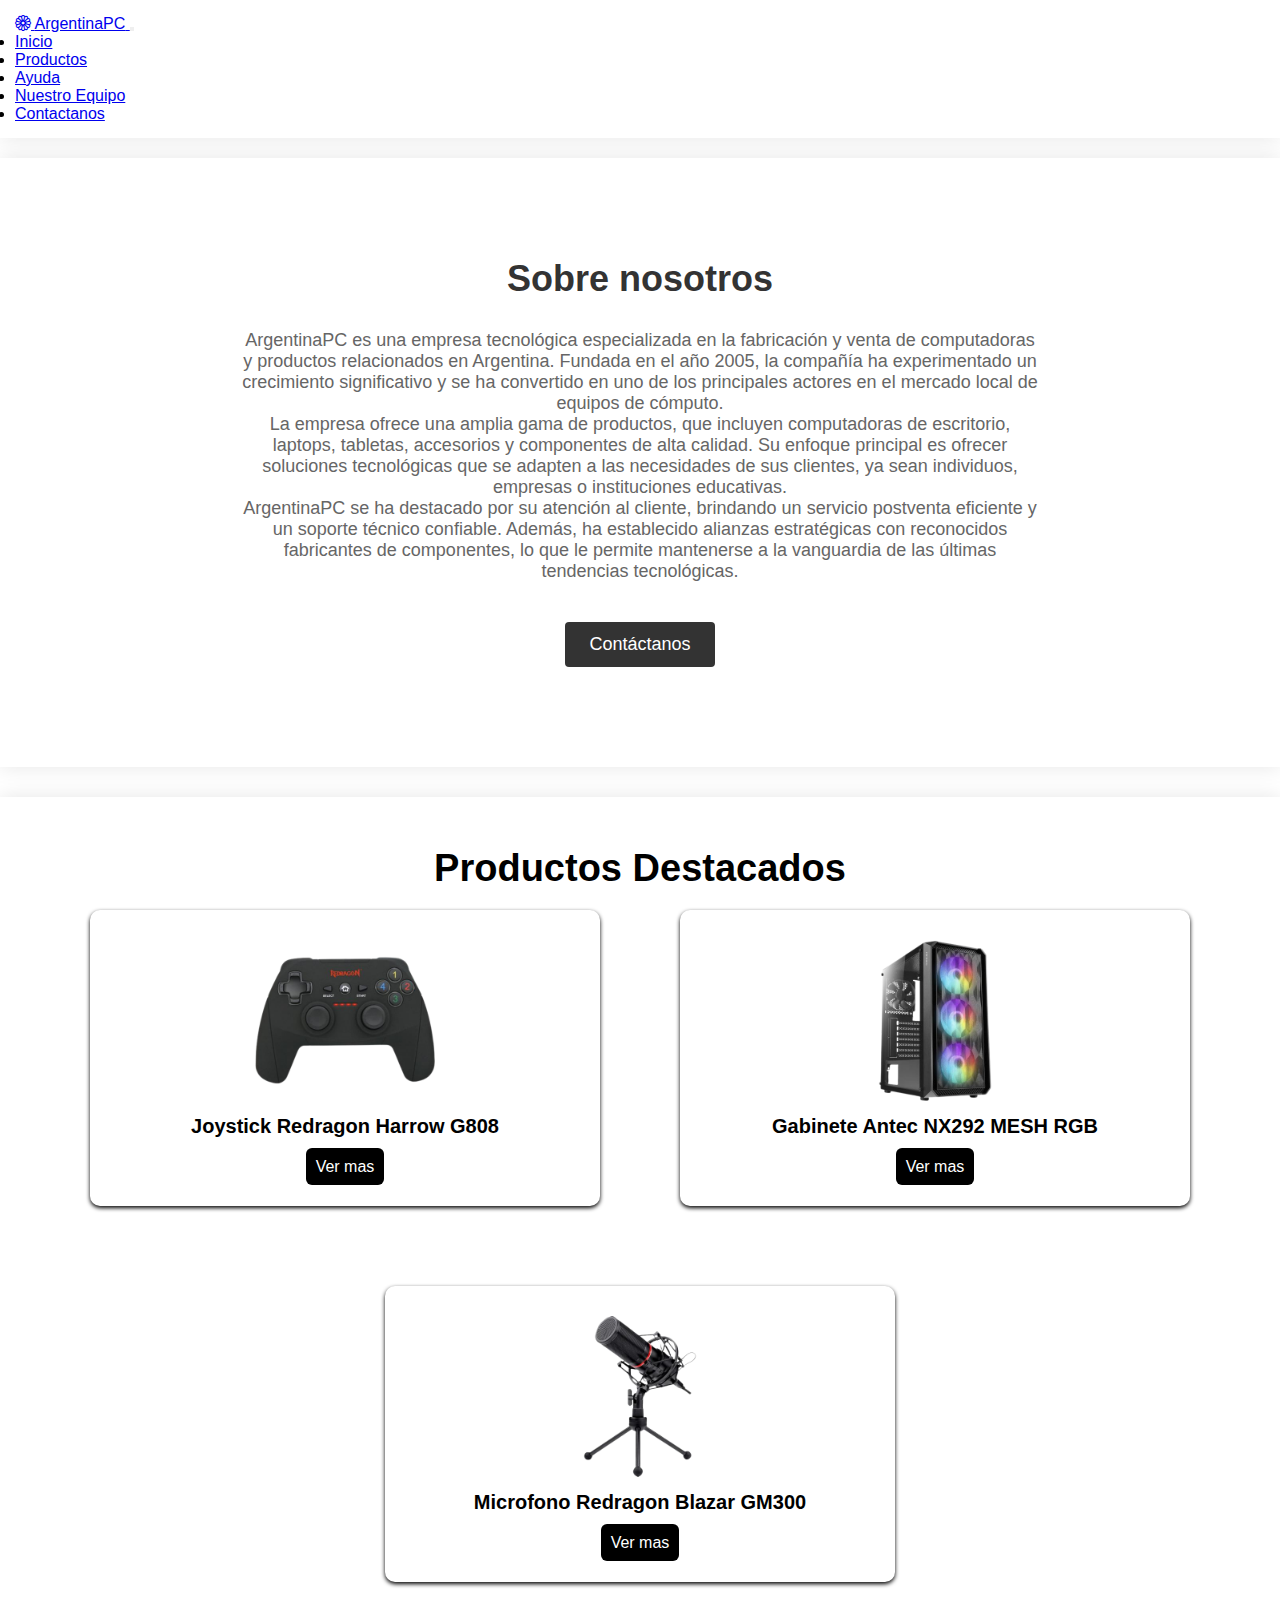
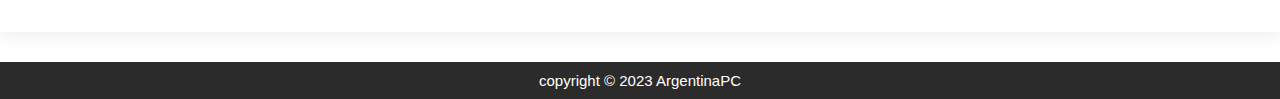
<file: index.html>
<!DOCTYPE html>
<html lang="es">
  <head>
    <meta charset="UTF-8" />
    <meta name="viewport" content="width=device-width, initial-scale=1.0" />
    <title>Inicio - ArgentinaPC</title>
    <link rel="shortcut icon" href="./img/logo.png" type="image/x-icon">
    <link rel="stylesheet" href="./style/main.css" />
    <link rel="stylesheet" href="https://cdn.jsdelivr.net/npm/bootstrap-icons@1.10.5/font/bootstrap-icons.css">
    <link href="https://cdn.jsdelivr.net/npm/bootstrap@5.3.0/dist/css/bootstrap.min.css" rel="stylesheet" integrity="sha384-9ndCyUaIbzAi2FUVXJi0CjmCapSmO7SnpJef0486qhLnuZ2cdeRhO02iuK6FUUVM" crossorigin="anonymous"/>
  </head>






  
  <body>
    <header>
    <nav class="navbar navbar-expand-md">
      <div class="container-fluid">

        <a class="navbar-brand" href="./index.html">
        <i class="bi bi-flower1"></i>
        <span class="text-warning"> ArgentinaPC</span>
        </a>

        <button class="navbar-toggler" type="button" data-bs-toggle="collapse" data-bs-target="#menu" aria-controls="navbarSupportedContent" aria-expanded="false" aria-label="Toggle navigation">
        <span class="navbar-toggler-icon"></span>
        </button>

        <div class="collapse navbar-collapse" id="menu" >
          <ul class="navbar-nav me-auto">
            <li class="nav-item"><a class="nav-link active" href="./index.html">Inicio</a></li>
            <li class="nav-item"><a class="nav-link" href="./pages/productos.html">Productos</a></li>
            <li class="nav-item"><a class="nav-link" href="./pages/ayuda.html">Ayuda</a></li>
            <li class="nav-item"><a class="nav-link" href="./pages/NuestroEquipo.html">Nuestro Equipo</a></li>
            <li class="nav-item"><a class="nav-link" href="./pages/contacto.html">Contactanos</a></li>
          </ul>
          
        </div>
      </div>
    </nav>
  </header>






    <main class="main">
   
     
      <div class="about">
        <div class="container">

          <div class="about-content">
            
            <h2>Sobre nosotros</h2>

            <div class="about-description">
              <p>ArgentinaPC es una empresa tecnológica especializada en la fabricación y venta de computadoras y productos relacionados en Argentina. Fundada en el año 2005, la compañía ha experimentado un crecimiento significativo y se ha convertido en uno de los principales actores en el mercado local de equipos de cómputo.</p>
              <p>La empresa ofrece una amplia gama de productos, que incluyen computadoras de escritorio, laptops, tabletas, accesorios y componentes de alta calidad. Su enfoque principal es ofrecer soluciones tecnológicas que se adapten a las necesidades de sus clientes, ya sean individuos, empresas o instituciones educativas.</p>
              <p>ArgentinaPC se ha destacado por su atención al cliente, brindando un servicio postventa eficiente y un soporte técnico confiable. Además, ha establecido alianzas estratégicas con reconocidos fabricantes de componentes, lo que le permite mantenerse a la vanguardia de las últimas tendencias tecnológicas.</p>
            </div>
             <a href="./pages/contacto.html" class="botonn">Contáctanos</a>
          
            </div>

        </div>
      </div>



      
      <div class="contenedor">
      <h2>Productos Destacados</h2>

      <div class="productos-destacados-padre">

        <div class="productos-destacados">
          <img src="./img/Joystick.png" alt="prod destacado 1">
          <div class="productos-destacados-details">
            <h3>Joystick Redragon Harrow G808</h3>
            <a href="./pages/productos.html" class="boton2">Ver mas</a>
          </div>
        </div>

        <div class="productos-destacados">
          <img src="./img/producto2.png" alt="prod destacado 2">
          <div class="productos-destacados-details">
            <h3>Gabinete Antec NX292 MESH RGB</h3>
            <a href="./pages/productos.html" class="boton2">Ver mas</a>
          </div>
        </div>

        <div class="productos-destacados">
          <img src="./img/microfono.png" alt="prod destacado 3">
          <div class="productos-destacados-details">
            <h3>Microfono Redragon Blazar GM300</h3>
            <a href="./pages/productos.html" class="boton2">Ver mas</a>
          </div>
        </div>

      </div>
    </div>
    </main>

    <footer class="footer">
      <div class="copyrigt">
        <p>copyright © 2023 ArgentinaPC</p>
      </div>
    </footer>


    <script src="https://cdn.jsdelivr.net/npm/bootstrap@5.3.0/dist/js/bootstrap.bundle.min.js" integrity="sha384-geWF76RCwLtnZ8qwWowPQNguL3RmwHVBC9FhGdlKrxdiJJigb/j/68SIy3Te4Bkz" crossorigin="anonymous"></script>
  </body>
</html>
</file>
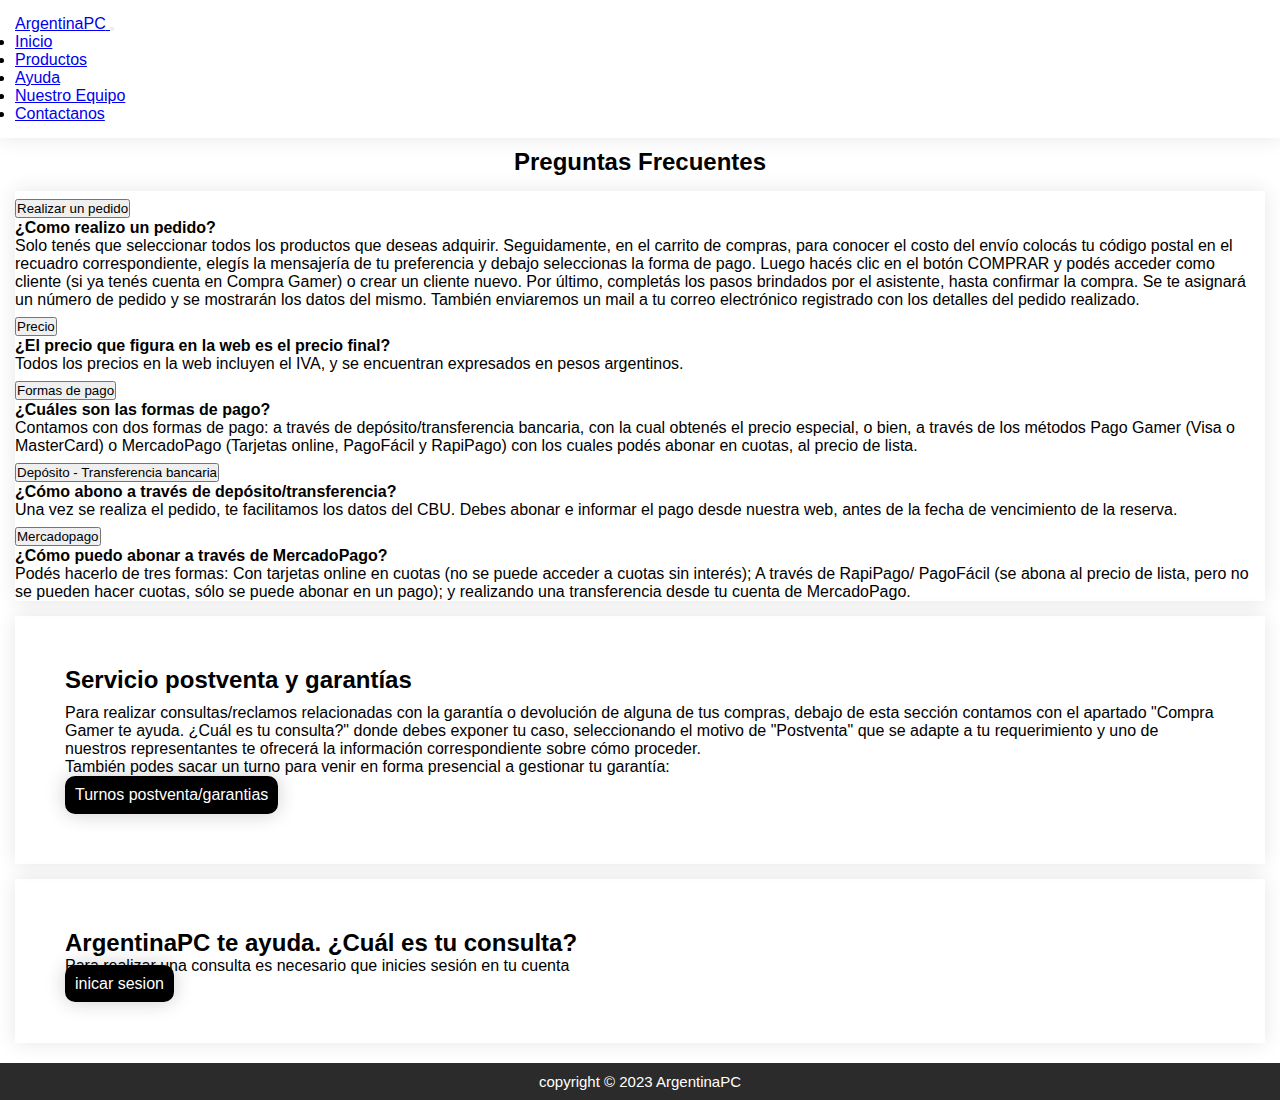
<file: pages/ayuda.html>
<!DOCTYPE html>
<html lang="es">
<head>
    <meta charset="UTF-8">
    <meta name="viewport" content="width=device-width, initial-scale=1.0">
    <title>Ofertas - ArgentinaPC</title>
    <link rel="shortcut icon" href="../img/logo.png" type="image/x-icon">
    <link rel="stylesheet" href="../style/main.css">
    <link href="https://cdn.jsdelivr.net/npm/bootstrap@5.3.0/dist/css/bootstrap.min.css"rel="stylesheet"integrity="sha384-9ndCyUaIbzAi2FUVXJi0CjmCapSmO7SnpJef0486qhLnuZ2cdeRhO02iuK6FUUVM"crossorigin="anonymous"/>

</head>
<body>
  <header>
    <nav class="navbar navbar-expand-md">
      <div class="container-fluid">

        <a class="navbar-brand" href="../index.html">
        <i class="bi bi-flower1"></i>
        <span class="text-warning"> ArgentinaPC</span>
        </a>

        <button class="navbar-toggler" type="button" data-bs-toggle="collapse" data-bs-target="#menu" aria-controls="navbarSupportedContent" aria-expanded="false" aria-label="Toggle navigation">
        <span class="navbar-toggler-icon"></span>
        </button>

        <div class="collapse navbar-collapse" id="menu" >
          <ul class="navbar-nav me-auto">
            <li class="nav-item"><a class="nav-link active" href="../index.html">Inicio</a></li>
            <li class="nav-item"><a class="nav-link" href="../pages/productos.html">Productos</a></li>
            <li class="nav-item"><a class="nav-link" href="../pages/ayuda.html">Ayuda</a></li>
            <li class="nav-item"><a class="nav-link" href="../pages/NuestroEquipo.html">Nuestro Equipo</a></li>
            <li class="nav-item"><a class="nav-link" href="../pages/contacto.html">Contactanos</a></li>
          </ul>
          
        </div>
      </div>
    </nav>
  </header>

      <main>
        <div class="padre">
        <div class="title-ayuda">
          <h2>Preguntas Frecuentes</h2>
        </div>
        <div class="ayuda-padre">
          <div class="accordion" id="accordionPanelsStayOpenExample">
            <div class="accordion-item">
              <h2 class="accordion-header">
                <button class="accordion-button collapsed" type="button" data-bs-toggle="collapse" data-bs-target="#panelsStayOpen-collapseOne" aria-expanded="true" aria-controls="panelsStayOpen-collapseOne">
                 Realizar un pedido
                </button>
              </h2>
              <div id="panelsStayOpen-collapseOne" class="accordion-collapse collapse show">
                <div class="accordion-body">
                  <strong> ¿Como realizo un pedido?</strong> <br> Solo tenés que seleccionar todos los productos que deseas adquirir. Seguidamente, en el carrito de compras, para conocer el costo del envío colocás tu código postal en el recuadro correspondiente, elegís la mensajería de tu preferencia y debajo seleccionas la forma de pago. Luego hacés clic en el botón COMPRAR y podés acceder como cliente (si ya tenés cuenta en Compra Gamer) o crear un cliente nuevo. Por último, completás los pasos brindados por el asistente, hasta confirmar la compra. Se te asignará un número de pedido y se mostrarán los datos del mismo. También enviaremos un mail a tu correo electrónico registrado con los detalles del pedido realizado.
                </div>
              </div>
            </div>
            <div class="accordion-item">
              <h2 class="accordion-header">
                <button class="accordion-button collapsed" type="button" data-bs-toggle="collapse" data-bs-target="#panelsStayOpen-collapseTwo" aria-expanded="false" aria-controls="panelsStayOpen-collapseTwo">
                  Precio
                </button>
              </h2>
              <div id="panelsStayOpen-collapseTwo" class="accordion-collapse collapse">
                <div class="accordion-body">
                  <strong>¿El precio que figura en la web es el precio final?</strong> <br> Todos los precios en la web incluyen el IVA, y se encuentran expresados en pesos argentinos.
                </div>
              </div>
            </div>
            <div class="accordion-item">
              <h2 class="accordion-header">
                <button class="accordion-button collapsed" type="button" data-bs-toggle="collapse" data-bs-target="#panelsStayOpen-collapseThree" aria-expanded="false" aria-controls="panelsStayOpen-collapseThree">
                  Formas de pago
                </button>
              </h2>
              <div id="panelsStayOpen-collapseThree" class="accordion-collapse collapse">
                <div class="accordion-body">
                  <strong>¿Cuáles son las formas de pago?</strong> <br> Contamos con dos formas de pago: a través de depósito/transferencia bancaria, con la cual obtenés el precio especial, o bien, a través de los métodos Pago Gamer (Visa o MasterCard) o MercadoPago (Tarjetas online, PagoFácil y RapiPago) con los cuales podés abonar en cuotas, al precio de lista.
                </div>
              </div>
            </div>
            <div class="accordion-item">
              <h2 class="accordion-header">
                <button class="accordion-button collapsed" type="button" data-bs-toggle="collapse" data-bs-target="#panelsStayOpen-collapseFour" aria-expanded="false" aria-controls="panelsStayOpen-collapseFour">
                  Depósito - Transferencia bancaria
                </button>
              </h2>
              <div id="panelsStayOpen-collapseFour" class="accordion-collapse collapse">
                <div class="accordion-body">
                  <strong>¿Cómo abono a través de depósito/transferencia?</strong> <br> Una vez se realiza el pedido, te facilitamos los datos del CBU. Debes abonar e informar el pago desde nuestra web, antes de la fecha de vencimiento de la reserva.
                </div>
              </div>
            </div>
            <div class="accordion-item">
              <h2 class="accordion-header">
                <button class="accordion-button collapsed" type="button" data-bs-toggle="collapse" data-bs-target="#panelsStayOpen-collapseFive" aria-expanded="false" aria-controls="panelsStayOpen-collapseFive">
                  Mercadopago
                </button>
              </h2>
              <div id="panelsStayOpen-collapseFive" class="accordion-collapse collapse">
                <div class="accordion-body">
                  <strong>¿Cómo puedo abonar a través de MercadoPago?</strong> <br> Podés hacerlo de tres formas: Con tarjetas online en cuotas (no se puede acceder a cuotas sin interés); A través de RapiPago/ PagoFácil (se abona al precio de lista, pero no se pueden hacer cuotas, sólo se puede abonar en un pago); y realizando una transferencia desde tu cuenta de MercadoPago.
                </div>
              </div>
            </div>
          </div>
        </div>
        
        <div class="servicio-padre">
          <div class="contenedor-ayuda">
          <div class="title-servicio">
            <h2>Servicio postventa y garantías</h2>
          </div>
          <div class="servicio-detalles">
          <p>Para realizar consultas/reclamos relacionadas con la garantía o devolución de alguna de tus compras, debajo de esta sección contamos con el apartado "Compra Gamer te ayuda. ¿Cuál es tu consulta?" donde debes exponer tu caso, seleccionando el motivo de "Postventa" que se adapte a tu requerimiento y uno de nuestros representantes te ofrecerá la información correspondiente sobre cómo proceder.</p>
          <p>También podes sacar un turno para venir en forma presencial a gestionar tu garantía:</p>
          <a class="boton-servicio" href="#">Turnos postventa/garantias</a>
        </div>
        </div>
      </div>

      <div class="consulta-padre">
        <div class="contenedor-consulta">
        <div class="title-consulta">
          <h2>ArgentinaPC te ayuda. ¿Cuál es tu consulta?</h2>
        </div>
        <div class="consulta-detalles">
        <p>Para realizar una consulta es necesario que inicies sesión en tu cuenta</p>
        <a class="boton-servicio" href="#">inicar sesion</a>
      </div>
      </div>
    </div>
  </div>
    </main>

      <footer class="footer">
        <div class="copyrigt">
          <p>copyright © 2023 ArgentinaPC</p>
        </div>
      </footer>
      <script src="https://cdn.jsdelivr.net/npm/bootstrap@5.3.0/dist/js/bootstrap.bundle.min.js"integrity="sha384-geWF76RCwLtnZ8qwWowPQNguL3RmwHVBC9FhGdlKrxdiJJigb/j/68SIy3Te4Bkz"crossorigin="anonymous"></script>
</body>
</html>
</file>
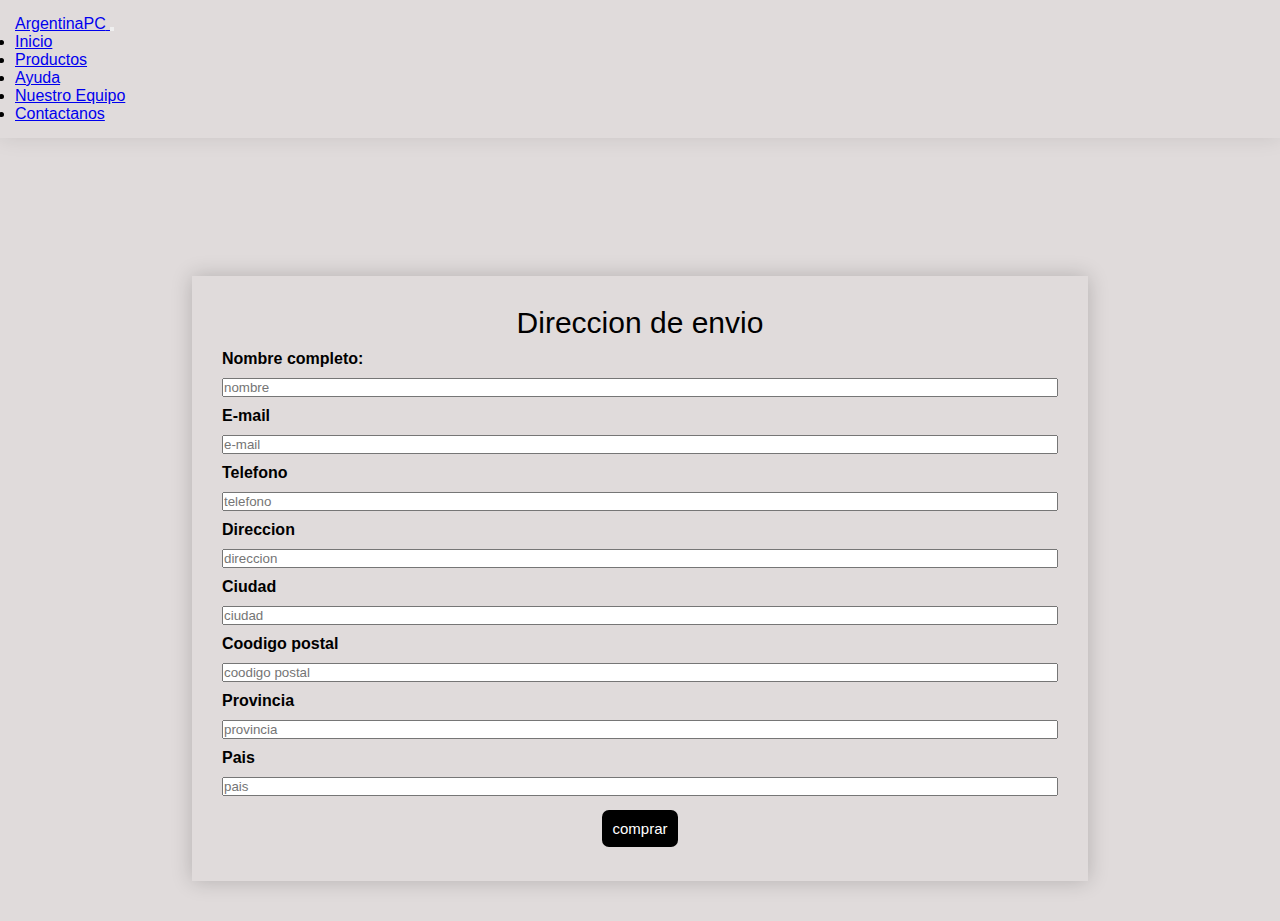
<file: pages/comprar.html>
<!DOCTYPE html>
<html lang="en">
  <head>
    <meta charset="UTF-8" />
    <meta name="viewport" content="width=device-width, initial-scale=1.0" />
    <title>Document</title>
    <link rel="shortcut icon" href="../img/logo.png" type="image/x-icon">
    <link rel="stylesheet" href="../style/main.css">
    <link href="https://cdn.jsdelivr.net/npm/bootstrap@5.3.0/dist/css/bootstrap.min.css"rel="stylesheet"integrity="sha384-9ndCyUaIbzAi2FUVXJi0CjmCapSmO7SnpJef0486qhLnuZ2cdeRhO02iuK6FUUVM"crossorigin="anonymous"/>
  </head>
  <body class="body-compra">
    <header>
      <nav class="navbar navbar-expand-md">
        <div class="container-fluid">
          <a class="navbar-brand" href="../index.html">
            <i class="bi bi-flower1"></i>
            <span class="text-warning"> ArgentinaPC</span>
          </a>

          <button
            class="navbar-toggler"
            type="button"
            data-bs-toggle="collapse"
            data-bs-target="#menu"
            aria-controls="navbarSupportedContent"
            aria-expanded="false"
            aria-label="Toggle navigation"
          >
            <span class="navbar-toggler-icon"></span>
          </button>

          <div class="collapse navbar-collapse" id="menu">
            <ul class="navbar-nav me-auto">
              <li class="nav-item">
                <a class="nav-link active" href="../index.html">Inicio</a>
              </li>
              <li class="nav-item">
                <a class="nav-link" href="../pages/productos.html">Productos</a>
              </li>
              <li class="nav-item">
                <a class="nav-link" href="../pages/ayuda.html">Ayuda</a>
              </li>
              <li class="nav-item">
                <a class="nav-link" href="../pages/NuestroEquipo.html"
                  >Nuestro Equipo</a
                >
              </li>
              <li class="nav-item">
                <a class="nav-link" href="../pages/contacto.html"
                  >Contactanos</a
                >
              </li>
            </ul>
          </div>
        </div>
      </nav>
    </header>
    <main>
      <section>
        <div class="container-compra">
          <form class="formulario-compra" action="">
            <div class="title-compra">
              <p>Direccion de envio</p>
            </div>

            <label for="name">Nombre completo:</label>
            <input type="text" name="name" placeholder="nombre" />

            <label for="text">E-mail</label>
            <input type="email" name="E-mail" placeholder="e-mail" />

            <label for="Telefono">Telefono</label>
            <input type="tel" name="Telefono" placeholder="telefono" />

            <label for="text">Direccion</label>
            <input type="text" name="Direccion" placeholder="direccion" />

            <label for="text">Ciudad</label>
            <input type="text" name="Ciudad" placeholder="ciudad" />

            <label for="text">Coodigo postal</label>
            <input
              type="text"
              name="Coodigo postal"
              placeholder="coodigo postal"
            />

            <label for="text">Provincia</label>
            <input type="text" name="Provincia" placeholder="provincia" />

            <label for="text">Pais</label>
            <input type="text" name="Pais" placeholder="pais" />

            <div class="submit-enviar">
              <a href="../pages/productos.html"> <button class="butonn">comprar</button></a>
            </div>


          </form>
        </div>
      </section>
    </main>
    <script src="https://cdn.jsdelivr.net/npm/bootstrap@5.3.0/dist/js/bootstrap.bundle.min.js"integrity="sha384-geWF76RCwLtnZ8qwWowPQNguL3RmwHVBC9FhGdlKrxdiJJigb/j/68SIy3Te4Bkz"crossorigin="anonymous"></script>
  </body>
</html>
</file>
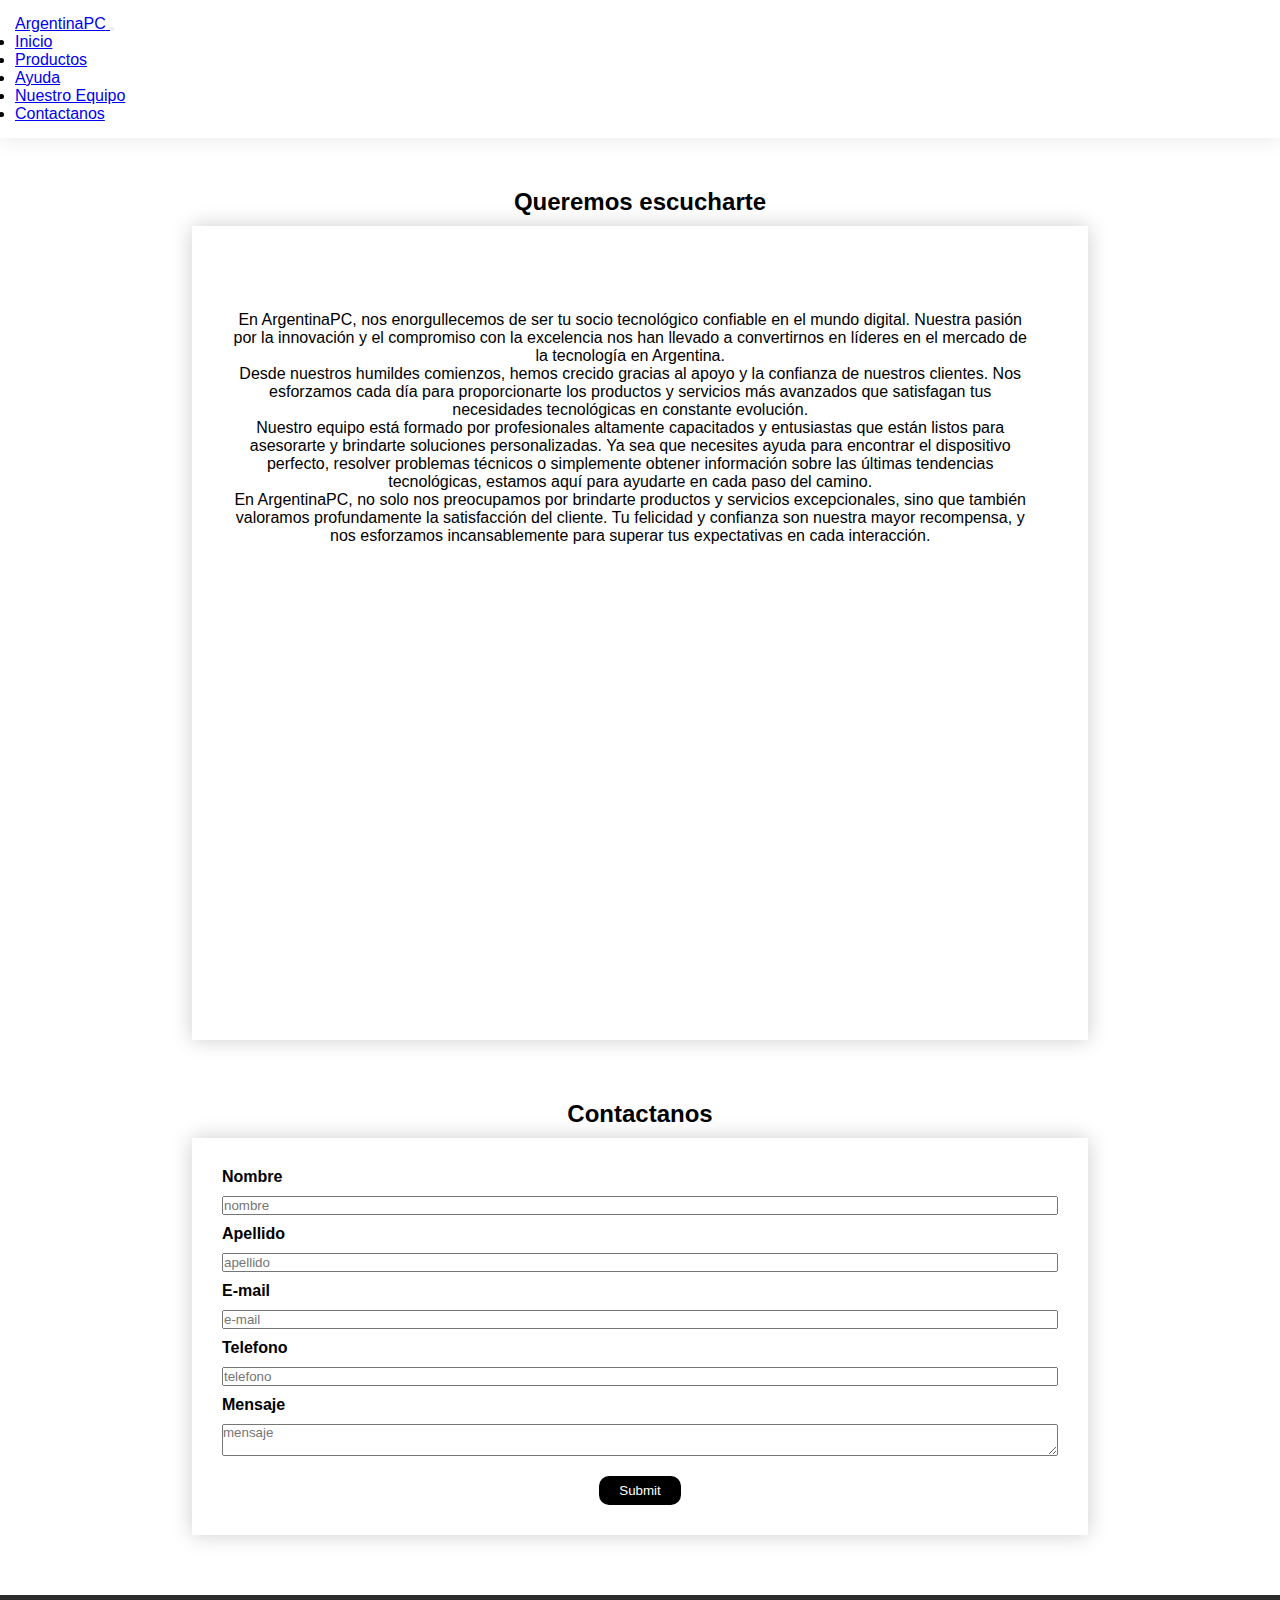
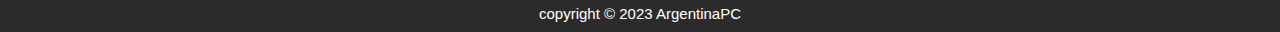
<file: pages/contacto.html>
<!DOCTYPE html>
<html lang="es">
<head>
    <meta charset="UTF-8">
    <meta name="viewport" content="width=device-width, initial-scale=1.0">
    <title>Contacto - ArgentinaPC</title>
    <link rel="shortcut icon" href="../img/logo.png" type="image/x-icon">
    <link rel="stylesheet" href="../style/main.css">
    <link href="https://cdn.jsdelivr.net/npm/bootstrap@5.3.0/dist/css/bootstrap.min.css"rel="stylesheet"integrity="sha384-9ndCyUaIbzAi2FUVXJi0CjmCapSmO7SnpJef0486qhLnuZ2cdeRhO02iuK6FUUVM"crossorigin="anonymous"/>

</head>
<body>
  <header>
    <nav class="navbar navbar-expand-md">
      <div class="container-fluid">

        <a class="navbar-brand" href="../index.html">
        <i class="bi bi-flower1"></i>
        <span class="text-warning"> ArgentinaPC</span>
        </a>

        <button class="navbar-toggler" type="button" data-bs-toggle="collapse" data-bs-target="#menu" aria-controls="navbarSupportedContent" aria-expanded="false" aria-label="Toggle navigation">
        <span class="navbar-toggler-icon"></span>
        </button>

        <div class="collapse navbar-collapse" id="menu" >
          <ul class="navbar-nav me-auto">
            <li class="nav-item"><a class="nav-link active" href="../index.html">Inicio</a></li>
            <li class="nav-item"><a class="nav-link" href="../pages/productos.html">Productos</a></li>
            <li class="nav-item"><a class="nav-link" href="../pages/ayuda.html">Ayuda</a></li>
            <li class="nav-item"><a class="nav-link" href="../pages/NuestroEquipo.html">Nuestro Equipo</a></li>
            <li class="nav-item"><a class="nav-link" href="../pages/contacto.html">Contactanos</a></li>
          </ul>
          
        </div>
      </div>
    </nav>
  </header>


      <div class="contacto-padre">
        <div class="title-contacto">
          <h2>Queremos escucharte</h2>
        </div>
      <div class="mapa-contacto">
      
      <div class="contenedor-contacto">
        <div class="parrafo-contacto">
          <p>En ArgentinaPC, nos enorgullecemos de ser tu socio tecnológico confiable en el mundo digital. Nuestra pasión por la innovación y el compromiso con la excelencia nos han llevado a convertirnos en líderes en el mercado de la tecnología en Argentina.</p>
          <p>Desde nuestros humildes comienzos, hemos crecido gracias al apoyo y la confianza de nuestros clientes. Nos esforzamos cada día para proporcionarte los productos y servicios más avanzados que satisfagan tus necesidades tecnológicas en constante evolución.</p>
          <p>Nuestro equipo está formado por profesionales altamente capacitados y entusiastas que están listos para asesorarte y brindarte soluciones personalizadas. Ya sea que necesites ayuda para encontrar el dispositivo perfecto, resolver problemas técnicos o simplemente obtener información sobre las últimas tendencias tecnológicas, estamos aquí para ayudarte en cada paso del camino.</p>
          <p>En ArgentinaPC, no solo nos preocupamos por brindarte productos y servicios excepcionales, sino que también valoramos profundamente la satisfacción del cliente. Tu felicidad y confianza son nuestra mayor recompensa, y nos esforzamos incansablemente para superar tus expectativas en cada interacción.</p>
        </div>
       
        <div class="div-mapa">
          <iframe class="mapa" src="https://www.google.com/maps/embed?pb=!1m18!1m12!1m3!1d105073.331247592!2d-58.5157056645257!3d-34.615751270302205!2m3!1f0!2f0!3f0!3m2!1i1024!2i768!4f13.1!3m3!1m2!1s0x95bcca3d05457fbb%3A0xe160f4fce7f7c017!2sBuenos%20Aires!5e0!3m2!1ses!2sar!4v1689554722315!5m2!1ses!2sar" width="100%" height="350" style="border:0;" allowfullscreen="" loading="lazy" referrerpolicy="no-referrer-when-downgrade"></iframe>
        </div>
    </div>
    
    </div>
    <div class="Contactanoss">
      <h2>Contactanos</h2>
    </div>
    <div class="formulario-contacto">
   
    <form class="formulario" action="">
      
      <label for="name">Nombre</label>
      <input type="text" required name="name" placeholder="nombre" >


      <label for="text">Apellido</label>
      <input type="text"required name="Apellido" placeholder="apellido" >

      <label for="text">E-mail</label>
      <input type="email" required name="E-mail" placeholder="e-mail" >

      <label for="Telefono">Telefono</label>
      <input type="tel" required name="Telefono" placeholder="telefono" >
      
      <label for="message">Mensaje</label>
      <textarea id="message" name="Mensaje" placeholder="mensaje" ></textarea>

      <div class="submit-enviar">
      <input class="enviar" type="submit">
      
      </div>

    </form>
  </div>
</div>
<footer class="footer">
  <div class="copyrigt">
    <p>copyright © 2023 ArgentinaPC</p>
  </div>
</footer>
<script src="https://cdn.jsdelivr.net/npm/bootstrap@5.3.0/dist/js/bootstrap.bundle.min.js"integrity="sha384-geWF76RCwLtnZ8qwWowPQNguL3RmwHVBC9FhGdlKrxdiJJigb/j/68SIy3Te4Bkz"crossorigin="anonymous"></script>
</body>
</html>
</file>
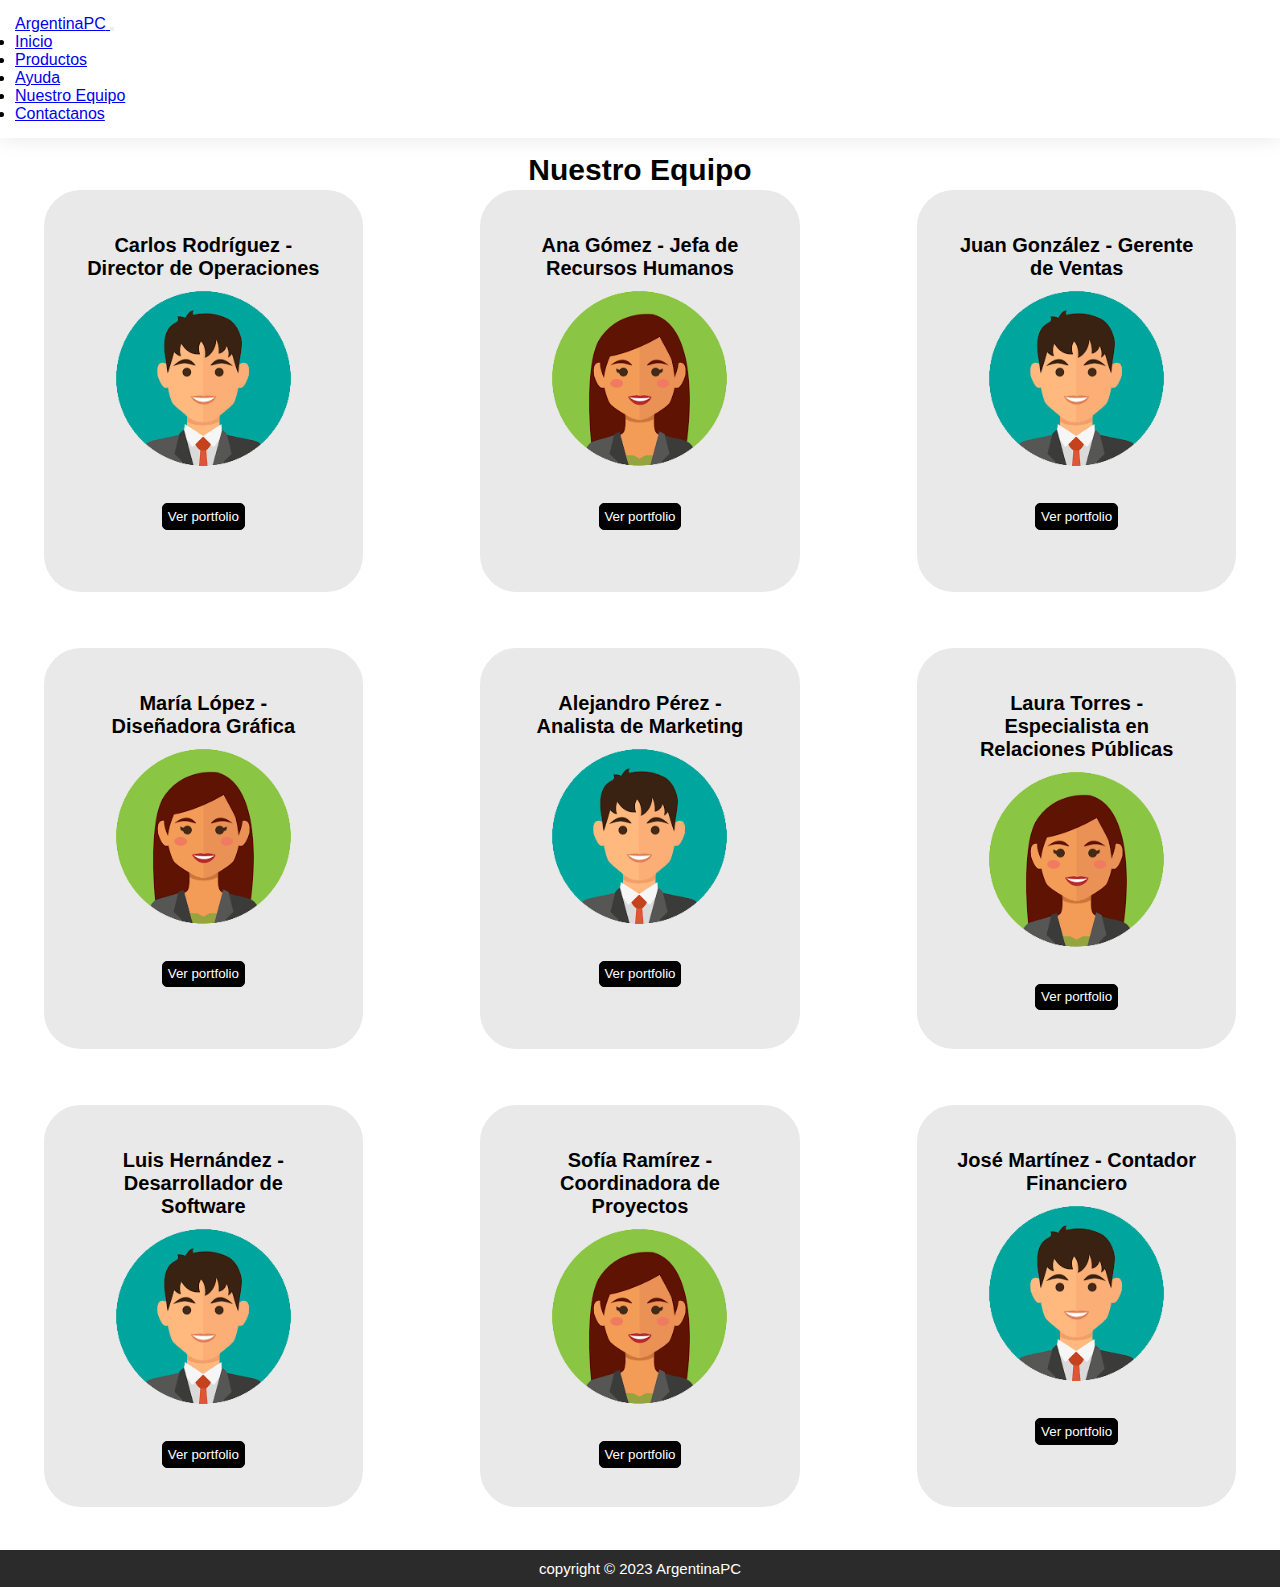
<file: pages/NuestroEquipo.html>
<!DOCTYPE html>
<html lang="es">
  <head>
    <meta charset="UTF-8" />
    <meta name="viewport" content="width=device-width, initial-scale=1.0" />
    <title>Nuestro Equipo - ArgentinaPC</title>
    <link rel="shortcut icon" href="../img/logo.png" type="image/x-icon">
    <link rel="stylesheet" href="../style/main.css" />
    <link href="https://cdn.jsdelivr.net/npm/bootstrap@5.3.0/dist/css/bootstrap.min.css" rel="stylesheet" integrity="sha384-9ndCyUaIbzAi2FUVXJi0CjmCapSmO7SnpJef0486qhLnuZ2cdeRhO02iuK6FUUVM" crossorigin="anonymous" />
  </head>
  <body>


    <header>
      <nav class="navbar navbar-expand-md">
        <div class="container-fluid">
  
          <a class="navbar-brand" href="../index.html">
          <i class="bi bi-flower1"></i>
          <span class="text-warning"> ArgentinaPC</span>
          </a>
  
          <button class="navbar-toggler" type="button" data-bs-toggle="collapse" data-bs-target="#menu" aria-controls="navbarSupportedContent" aria-expanded="false" aria-label="Toggle navigation">
          <span class="navbar-toggler-icon"></span>
          </button>
  
          <div class="collapse navbar-collapse" id="menu" >
            <ul class="navbar-nav me-auto">
              <li class="nav-item"><a class="nav-link active" href="../index.html">Inicio</a></li>
              <li class="nav-item"><a class="nav-link" href="../pages/productos.html">Productos</a></li>
              <li class="nav-item"><a class="nav-link" href="../pages/ayuda.html">Ayuda</a></li>
              <li class="nav-item"><a class="nav-link" href="../pages/NuestroEquipo.html">Nuestro Equipo</a></li>
              <li class="nav-item"><a class="nav-link" href="../pages/contacto.html">Contactanos</a></li>
            </ul>
            
          </div>
        </div>
      </nav>
    </header>


    <div class="nuestroEquipo-Padre">
      
      <p class="title-nuestroEquipo">Nuestro Equipo</p>
      <div class="nuestroEquipo">

        <div class="nuestroEquipo-integrantes">
          <h4>Carlos Rodríguez - Director de Operaciones</h4>
          <img src="../img/persona.png"/>
          <button class="button-equipo">Ver portfolio</button>
        </div>

        <div class="nuestroEquipo-integrantes">
          <h4>Ana Gómez - Jefa de Recursos Humanos</h4>
          <img src="../img/persona2.png"/>
          <button class="button-equipo">Ver portfolio</button>
        </div>

        <div class="nuestroEquipo-integrantes"> 
          <h4>Juan González - Gerente de Ventas</h4>
          <img src="../img/persona.png"/>
          <button class="button-equipo">Ver portfolio</button>
        </div>

        <div class="nuestroEquipo-integrantes">
          <h4>María López - Diseñadora Gráfica</h4>
          <img src="../img/persona2.png"/>
          <button class="button-equipo">Ver portfolio</button>
        </div>

        <div class="nuestroEquipo-integrantes">
          <h4>Alejandro Pérez - Analista de Marketing</h4>
          <img src="../img/persona.png"/>
          <button class="button-equipo">Ver portfolio</button>
        </div>

        <div class="nuestroEquipo-integrantes">
          <h4>Laura Torres - Especialista en Relaciones Públicas</h4>
          <img src="../img/persona2.png"/>
          <button class="button-equipo">Ver portfolio</button>
        </div>

        <div class="nuestroEquipo-integrantes">
          <h4>Luis Hernández - Desarrollador de Software</h4>
          <img src="../img/persona.png"/>
          <button class="button-equipo">Ver portfolio</button>
        </div>

        <div class="nuestroEquipo-integrantes">
          <h4>Sofía Ramírez - Coordinadora de Proyectos</h4>
          <img src="../img/persona2.png"/>
          <button class="button-equipo">Ver portfolio</button>
        </div>

        <div class="nuestroEquipo-integrantes">
          <h4>José Martínez - Contador Financiero</h4>
          <img src="../img/persona.png" alt="Juan Dominguez" />
          <button class="button-equipo">Ver portfolio</button>
        </div>

      </div>

    </div>

    <footer class="footer">
      <div class="copyrigt">
        <p> copyright © 2023 ArgentinaPC</p>
      </div>
    </footer>

    <script src="https://cdn.jsdelivr.net/npm/bootstrap@5.3.0/dist/js/bootstrap.bundle.min.js" integrity="sha384-geWF76RCwLtnZ8qwWowPQNguL3RmwHVBC9FhGdlKrxdiJJigb/j/68SIy3Te4Bkz" crossorigin="anonymous" ></script>
  </body>
</html>
</file>
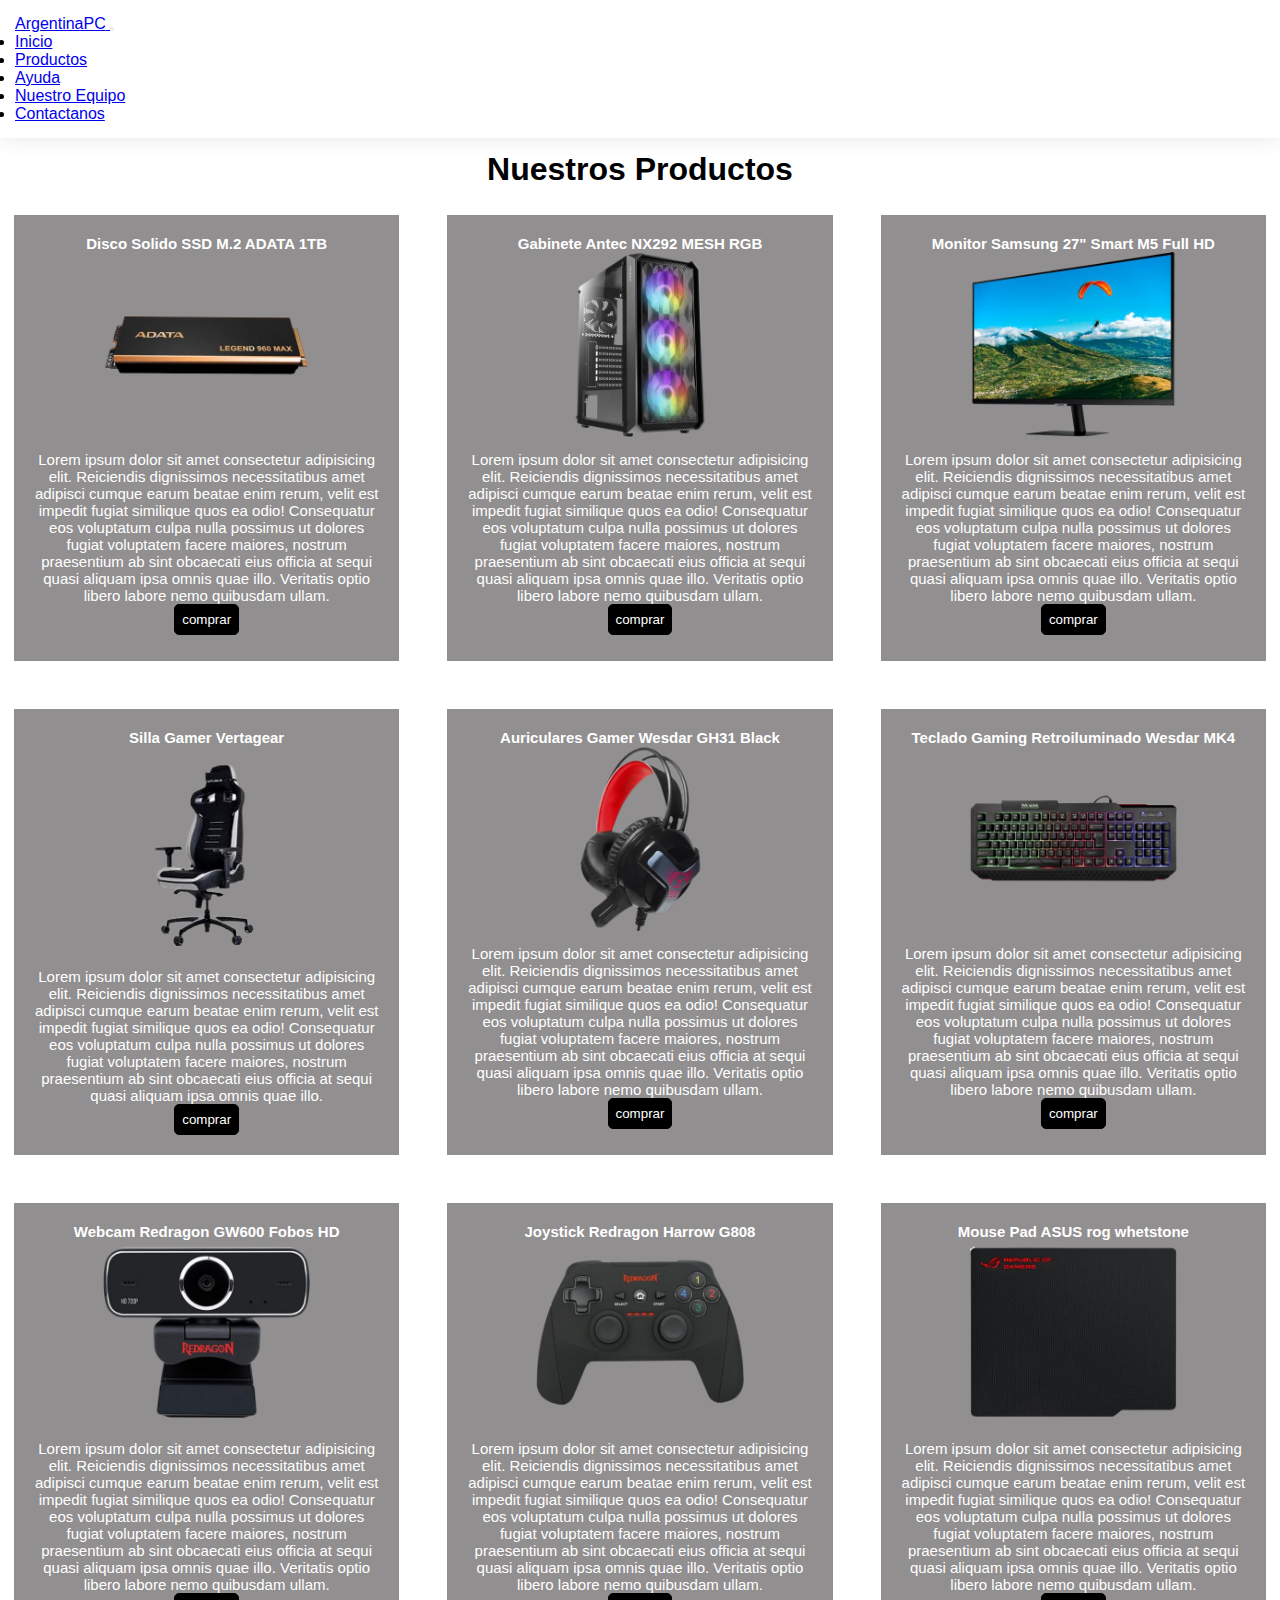
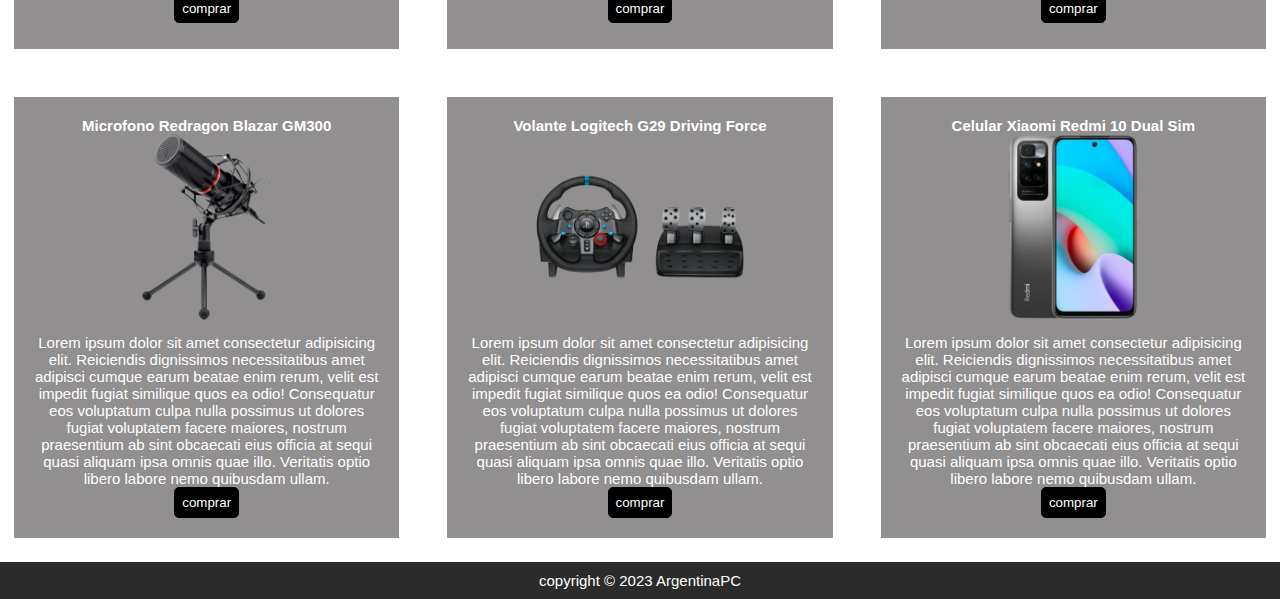
<file: pages/productos.html>
<!DOCTYPE html>
<html lang="es">
  <head>
    <meta charset="UTF-8" />
    <meta name="viewport" content="width=device-width, initial-scale=1.0" />
    <link rel="shortcut icon" href="../img/logo.png" type="image/x-icon" />
    <title>Productos - ArgentinaPC</title>
    <link rel="stylesheet" href="../style/main.css" />
    <link
      href="https://cdn.jsdelivr.net/npm/bootstrap@5.3.0/dist/css/bootstrap.min.css"
      rel="stylesheet"
      integrity="sha384-9ndCyUaIbzAi2FUVXJi0CjmCapSmO7SnpJef0486qhLnuZ2cdeRhO02iuK6FUUVM"
      crossorigin="anonymous"
    />
  </head>

  <body>
    <header>
      <nav class="navbar navbar-expand-md">
        <div class="container-fluid">
          <a class="navbar-brand" href="../index.html">
            <i class="bi bi-flower1"></i>
            <span class="text-warning"> ArgentinaPC</span>
          </a>

          <button
            class="navbar-toggler"
            type="button"
            data-bs-toggle="collapse"
            data-bs-target="#menu"
            aria-controls="navbarSupportedContent"
            aria-expanded="false"
            aria-label="Toggle navigation"
          >
            <span class="navbar-toggler-icon"></span>
          </button>

          <div class="collapse navbar-collapse" id="menu">
            <ul class="navbar-nav me-auto centrar">
              <li class="nav-item">
                <a class="nav-link active" href="../index.html">Inicio</a>
              </li>
              <li class="nav-item">
                <a class="nav-link" href="../pages/productos.html">Productos</a>
              </li>
              <li class="nav-item">
                <a class="nav-link" href="../pages/ayuda.html">Ayuda</a>
              </li>
              <li class="nav-item">
                <a class="nav-link" href="../pages/NuestroEquipo.html"
                  >Nuestro Equipo</a
                >
              </li>
              <li class="nav-item">
                <a class="nav-link" href="../pages/contacto.html"
                  >Contactanos</a
                >
              </li>
            </ul>
          </div>
        </div>
      </nav>
    </header>

    <main>
      <div class="title-productos">
        <h1>Nuestros Productos</h1>
      </div>
      <div class="productos">
        <div class="producto">
          <h3>Disco Solido SSD M.2 ADATA 1TB</h3>
          <img src="../img/producto1.png" alt="producto 1" />
          <p>
            Lorem ipsum dolor sit amet consectetur adipisicing elit. Reiciendis dignissimos necessitatibus amet adipisci cumque earum beatae enim rerum, velit est impedit fugiat similique quos ea odio! Consequatur eos voluptatum culpa nulla possimus ut dolores fugiat voluptatem facere maiores, nostrum praesentium ab sint obcaecati eius officia at sequi quasi aliquam ipsa omnis quae illo. Veritatis optio libero labore nemo quibusdam ullam.
          </p>
         <a href="./comprar.html"><button class="boton">comprar</button></a>
        </div>
        <div class="producto">
          <h3>Gabinete Antec NX292 MESH RGB</h3>
          <img src="../img/producto2.png" alt="producto 2" />
          <p>
            Lorem ipsum dolor sit amet consectetur adipisicing elit. Reiciendis dignissimos necessitatibus amet adipisci cumque earum beatae enim rerum, velit est impedit fugiat similique quos ea odio! Consequatur eos voluptatum culpa nulla possimus ut dolores fugiat voluptatem facere maiores, nostrum praesentium ab sint obcaecati eius officia at sequi quasi aliquam ipsa omnis quae illo. Veritatis optio libero labore nemo quibusdam ullam.
          </p>
          <a href="./comprar.html"><button class="boton">comprar</button></a>
        </div>
        <div class="producto">
          <h3>Monitor Samsung 27" Smart M5 Full HD</h3>
          <img src="../img/producto3.png" alt="producto 3" />
          <p>
            Lorem ipsum dolor sit amet consectetur adipisicing elit. Reiciendis dignissimos necessitatibus amet adipisci cumque earum beatae enim rerum, velit est impedit fugiat similique quos ea odio! Consequatur eos voluptatum culpa nulla possimus ut dolores fugiat voluptatem facere maiores, nostrum praesentium ab sint obcaecati eius officia at sequi quasi aliquam ipsa omnis quae illo. Veritatis optio libero labore nemo quibusdam ullam.
          </p>
          <a href="./comprar.html"><button class="boton">comprar</button></a>
        </div>
        <div class="producto">
          <h3>Silla Gamer Vertagear</h3>
          <img src="../img/producto4.png" alt="producto 4" />
          <p>
            Lorem ipsum dolor sit amet consectetur adipisicing elit. Reiciendis dignissimos necessitatibus amet adipisci cumque earum beatae enim rerum, velit est impedit fugiat similique quos ea odio! Consequatur eos voluptatum culpa nulla possimus ut dolores fugiat voluptatem facere maiores, nostrum praesentium ab sint obcaecati eius officia at sequi quasi aliquam ipsa omnis quae illo.
          </p>
          <a href="./comprar.html"><button class="boton">comprar</button></a>
        </div>
        <div class="producto">
          <h3>Auriculares Gamer Wesdar GH31 Black</h3>
          <img src="../img/auriculares.png" alt="producto 5" />
          <p>
            Lorem ipsum dolor sit amet consectetur adipisicing elit. Reiciendis dignissimos necessitatibus amet adipisci cumque earum beatae enim rerum, velit est impedit fugiat similique quos ea odio! Consequatur eos voluptatum culpa nulla possimus ut dolores fugiat voluptatem facere maiores, nostrum praesentium ab sint obcaecati eius officia at sequi quasi aliquam ipsa omnis quae illo. Veritatis optio libero labore nemo quibusdam ullam.
          </p>
          <a href="./comprar.html"><button class="boton">comprar</button></a>
        </div>
        <div class="producto">
          <h3>Teclado Gaming Retroiluminado Wesdar MK4</h3>
          <img  src="../img/teclado.png" alt="producto 6" />
          <p>
            Lorem ipsum dolor sit amet consectetur adipisicing elit. Reiciendis dignissimos necessitatibus amet adipisci cumque earum beatae enim rerum, velit est impedit fugiat similique quos ea odio! Consequatur eos voluptatum culpa nulla possimus ut dolores fugiat voluptatem facere maiores, nostrum praesentium ab sint obcaecati eius officia at sequi quasi aliquam ipsa omnis quae illo. Veritatis optio libero labore nemo quibusdam ullam.
          </p>
          <a href="./comprar.html"><button class="boton">comprar</button></a>
        </div>
        <div class="producto">
          <h3>Webcam Redragon GW600 Fobos HD</h3>
          <img src="../img/camara.png" alt="producto 7" />
          <p>
            Lorem ipsum dolor sit amet consectetur adipisicing elit. Reiciendis dignissimos necessitatibus amet adipisci cumque earum beatae enim rerum, velit est impedit fugiat similique quos ea odio! Consequatur eos voluptatum culpa nulla possimus ut dolores fugiat voluptatem facere maiores, nostrum praesentium ab sint obcaecati eius officia at sequi quasi aliquam ipsa omnis quae illo. Veritatis optio libero labore nemo quibusdam ullam.
          </p>
          <a href="./comprar.html"><button class="boton">comprar</button></a>
        </div>
        <div class="producto">
          <h3>Joystick Redragon Harrow G808</h3>
          <img src="../img/Joystick.png" alt="producto 8" />
          <p>
            Lorem ipsum dolor sit amet consectetur adipisicing elit. Reiciendis dignissimos necessitatibus amet adipisci cumque earum beatae enim rerum, velit est impedit fugiat similique quos ea odio! Consequatur eos voluptatum culpa nulla possimus ut dolores fugiat voluptatem facere maiores, nostrum praesentium ab sint obcaecati eius officia at sequi quasi aliquam ipsa omnis quae illo. Veritatis optio libero labore nemo quibusdam ullam.
          </p>
          <a href="./comprar.html"><button class="boton">comprar</button></a>
        </div>
        <div class="producto">
          <h3>Mouse Pad ASUS rog whetstone</h3>
          <img src="../img/mousePad.png" alt="producto 9" />
          <p>
            Lorem ipsum dolor sit amet consectetur adipisicing elit. Reiciendis dignissimos necessitatibus amet adipisci cumque earum beatae enim rerum, velit est impedit fugiat similique quos ea odio! Consequatur eos voluptatum culpa nulla possimus ut dolores fugiat voluptatem facere maiores, nostrum praesentium ab sint obcaecati eius officia at sequi quasi aliquam ipsa omnis quae illo. Veritatis optio libero labore nemo quibusdam ullam.
          </p>
          <a href="./comprar.html"><button class="boton">comprar</button></a>
        </div>
        <div class="producto">
          <h3>Microfono Redragon Blazar GM300</h3>
          <img src="../img/microfono.png" alt="producto 10" />
          <p>
            Lorem ipsum dolor sit amet consectetur adipisicing elit. Reiciendis dignissimos necessitatibus amet adipisci cumque earum beatae enim rerum, velit est impedit fugiat similique quos ea odio! Consequatur eos voluptatum culpa nulla possimus ut dolores fugiat voluptatem facere maiores, nostrum praesentium ab sint obcaecati eius officia at sequi quasi aliquam ipsa omnis quae illo. Veritatis optio libero labore nemo quibusdam ullam.
          </p>
          <a href="./comprar.html"><button class="boton">comprar</button></a>
        </div>
        <div class="producto">
          <h3>Volante Logitech G29 Driving Force</h3>
          <img src="../img/volante.png" alt="producto 11" />
          <p>
           Lorem ipsum dolor sit amet consectetur adipisicing elit. Reiciendis dignissimos necessitatibus amet adipisci cumque earum beatae enim rerum, velit est impedit fugiat similique quos ea odio! Consequatur eos voluptatum culpa nulla possimus ut dolores fugiat voluptatem facere maiores, nostrum praesentium ab sint obcaecati eius officia at sequi quasi aliquam ipsa omnis quae illo. Veritatis optio libero labore nemo quibusdam ullam.
          </p>
          <a href="./comprar.html"><button class="boton">comprar</button></a>
        </div>
        <div class="producto">
          <h3>Celular Xiaomi Redmi 10 Dual Sim </h3>
          <img src="../img/celular.png" alt="producto 12" />
          <p>
            Lorem ipsum dolor sit amet consectetur adipisicing elit. Reiciendis dignissimos necessitatibus amet adipisci cumque earum beatae enim rerum, velit est impedit fugiat similique quos ea odio! Consequatur eos voluptatum culpa nulla possimus ut dolores fugiat voluptatem facere maiores, nostrum praesentium ab sint obcaecati eius officia at sequi quasi aliquam ipsa omnis quae illo. Veritatis optio libero labore nemo quibusdam ullam.</p>
            <a href="./comprar.html"><button class="boton">comprar</button></a>
          </div>
      </div>
    </main>
    <footer class="footer">
      <div class="copyrigt">
        <p>copyright © 2023 ArgentinaPC</p>
      </div>
    </footer>
    <script
      src="https://cdn.jsdelivr.net/npm/bootstrap@5.3.0/dist/js/bootstrap.bundle.min.js"
      integrity="sha384-geWF76RCwLtnZ8qwWowPQNguL3RmwHVBC9FhGdlKrxdiJJigb/j/68SIy3Te4Bkz"
      crossorigin="anonymous"
    ></script>
  </body>
</html>
</file>
<file: style/main.css>
@import url('https://fonts.googleapis.com/css2?family=Sen:wght@800&display=swap');
*{
    font-family: Verdana, Geneva, Tahoma, sans-serif;
    margin: 0;
    padding: 0;
    box-sizing: border-box;
}
/*navegador*/
header{
    box-shadow: 0 0 20px rgba(0, 0, 0,0.1);
    padding: 15px;
}

  
/*index*/


.about{
    margin-top: 20px;
    box-shadow: 0 0 20px rgba(0, 0, 0,0.1);   
    padding: 100px;
    text-align: center;
}
  
.about-content {
    max-width: 800px;
    margin: 0 auto;
}
  
.about h2 {
    font-size: 36px;
    margin-bottom: 30px;
    color: #333;
}
  
.about-description {
    margin-bottom: 40px;
}
  
.about p {
    font-size: 18px;
    color: #666;
}
.botonn {
    display: inline-block;
    padding: 12px 24px;
    font-size: 18px;
    text-decoration: none;
    color: white;
    background-color: #333;
    border-radius: 4px;
}
  
.botonn:hover {
    background-color: #555;  
}
.contenedor{
    padding: 50px ;
    text-align: center;
    box-shadow: 0 0 20px rgba(0, 0, 0,0.1);
    margin-bottom: 30px;
    margin-top: 30px;
}
.contenedor h2 {
    font-size: 38px;
    margin-bottom: 20px;
}
.productos-destacados-padre {
  display: flex;
  justify-content: center;
  align-items: center;
  flex-wrap: wrap;
  gap: 80px;
}
.productos-destacados {
    padding: 30px;
    transition: transform 0.3s ease;
    box-shadow: 0 2px 4px rgba(0, 0, 0, 1);
    border-radius: 10px;
}
.productos-destacados:hover {
    transform: translateY(-10px);
}
.productos-destacados img{
    width: 40%;  
}
.productos-destacados-details h3 {
    font-size: 20px;
    margin-bottom: 20px;
    margin-top: 10px;
}

.boton2{
    background-color: black ;
    text-decoration: none;
    color: white;
    padding: 5px;
    border-radius: 6px;
    padding: 10px;
}
.boton2:hover{
    background-color: rgb(60, 59, 59);
}
 
@media (max-width: 1076px){
    .contenedor h2{
        font-size: 28px;
    }
    .productos-destacados:hover{
        transform: none;
    }
    .about-description {
        width: 100%;
    }
    .about-content h2{
        width: 100%;
        font-size: 18px;
    }
    .about-description p{
        width: 100%;
        font-size: 12px;
    }
    .botonn {
        display: inline-block;
        padding: 5px 5px;
        font-size: 14px;
        text-decoration: none;
        color: white;
        background-color: #333;
        border-radius: 4px;
    }
   
}
@media screen and (max-width:410px) {
    .contenedor h2{
        font-size: 22px;
    }    
}
@media screen and (max-width:343px) {
    .contenedor h2{
        font-size: 15px;
        font-weight: bold;
    }    
}





/*productos*/
.title-productos{
    color: black;
    display: flex;
    justify-content: center;
    margin-top: 1%;
    padding-bottom: 1%;
    font-family: 'Sen', sans-serif;
    font-weight: bold;
}
.productos{
    display: grid;
    grid-template-columns: 1fr 1fr 1fr 1fr;
    grid-template-rows: 1fr 1fr 1fr;
    grid-gap: 40px;
    margin: 10px;
    
}
.producto{
    margin-top: 3%;
    margin-bottom: 8%;
    background-color: rgba(98, 95, 95, 0.701);
    text-align: center;
    margin: 1px;
    padding: 20px;
    border: 3px solid white;
    transition: 1s;
}
.producto img{
   width: 60%;
}
.producto h3{
   
    font-size: 15px;
    text-align: center;
    color: white;
}
.producto p{
    color: white;
    padding-top: 3%;
    font-size: 15px;
    text-align: center;
   
}
.boton{
   
    background-color: black;
    border: 1px solid black; ;
    color: white;
    padding:2%;
    border-radius: 5px;
}
.producto:hover {
    transform: translateX(-5px);
}
.boton:hover{
    background-color: rgb(198, 193, 193);
    color: black;
    border:  rgb(198, 193, 193);
}

@media screen and (max-width:1629px) {
    .productos{
        grid-template-columns: 1fr 1fr 1fr;    
    } 
}

@media screen and (max-width: 1180px) {
    .productos{
        grid-template-columns: 1fr 1fr;    
    }
        
}
@media screen and (max-width: 842px) {
    .productos{
        grid-template-columns: 1fr;
    }
    .productos{
        grid-gap: 10px;
    }
    .producto img{
        width: 40%;
    }
    .producto p{
        font-size: 12px;
    }
    .boton{
        background-color: black;
        border: 1px solid black; ;
        color: white;
        padding:1%;
        transition: 1s;
        border-radius: 3px;
    }
    .producto:hover {
        transform:none;
    }

}


/*Ayuda*/
.title-ayuda{
    display: flex;
    justify-content: center;
    margin-top: 10px;
    margin-bottom: 10px;
    
}
.title-servicio{
    margin-bottom: 10px;
}
.ayuda-padre{
    display: flex;
    justify-content: center;
    margin-bottom: 30px;
    box-shadow: 0 0 20px rgba(0, 0, 0,0.1);
    margin: 15px;
}
.accordion{
    width: 100%;
}
.contenedor-ayuda{
    padding: 50px;  
    
}
.servicio-padre{
    margin-top: 20px;
    margin-bottom: 10px;
    box-shadow: 0 0 20px rgba(0, 0, 0,0.1);
    display: flex;
    justify-content: center;
    margin: 15px;
}
.servicio-detalles{
    display: flex;
    flex-direction: column;
    align-items: start;
}
.boton-servicio{
    
    text-decoration: none;
    color: white;
    box-shadow: 0 0 20px rgba(0, 0, 0,0.2);
    background-color: black;
    padding: 10px;
    border-radius: 10px;
    transition: 1s;
}
.boton-servicio:hover{
    background-color: rgb(168, 164, 164);
    color: rgb(34, 34, 34);
}
.consulta-padre{
    margin-top: 20px;
    margin-bottom: 10px;
    box-shadow: 0 0 20px rgba(0, 0, 0,0.1);
    display: flex;
    margin: 15px;
}
.contenedor-consulta{
    padding: 50px;   
}




/*Nuestro equipo*/

.title-nuestroEquipo{
    font-size: 30px;
    text-align: center;
    margin-top: 15px;
    font-weight: bold;
}
.nuestroEquipo{
    display: grid;
    grid-template-columns: 1fr 1fr 1fr ;
    grid-template-rows: 1fr 1fr ;
    grid-gap: 30px;
}
.nuestroEquipo-integrantes{
    width: 80%;
    background-color: rgb(234, 233, 233);
    margin-left: 10%;
    text-align: center;
    padding: 39px;
    border: 3px solid white;
    margin-bottom: 20px;
    border-radius: 40px;
    transition: 1S;
}
.nuestroEquipo-integrantes img{
    width: 75%;
    
}
.nuestroEquipo-integrantes h4{
    font-size: 20px;
    text-align: center;
    color: black;
    margin-top:5px ;
    margin-bottom: 8px;
}
.button-equipo{
    margin-top: 30px;
    background-color: black;
    border: 1px solid black; 
    color: white;
    padding:2%;
    transition: 0.5s;
    border-radius: 5px;
}
.button-equipo:hover{
    background-color: rgb(64, 65, 65);
    border: rgb(64, 65, 65);
    border-radius: 5px;
    color: rgb(212, 207, 207);

}
.nuestroEquipo-integrantes:hover {
    transform: translatey(-20px);
}



@media screen and (max-width: 1180px) {
    .nuestroEquipo{
        grid-template-columns: 1fr 1fr;
    }
    
}
@media screen and (max-width: 838px) {
    .title-nuestroEquipo{
        font-size: 20px;
    }
    .nuestroEquipo{
        grid-template-columns: 1fr;
    }
    .nuestroEquipo-integrantes img{
        width: 90%; 
    }
    .nuestroEquipo-integrantes:hover {
        transform: none;
    }
    .nuestroEquipo-integrantes{
        width: 50%;
        margin-left: 25%;
    }
    .nuestroEquipo-integrantes img{
        width: 50%;
    }
    .nuestroEquipo-integrantes h4{
        font-size: 14px;
    }
    .button-equipo{
        width: 50%;
    }
}
@media screen and (max-width: 607px){
    .button-equipo{
        width: 50%;
        padding: 0;
    }
    .nuestroEquipo-integrantes h4{
        font-size: 10px;
    }
    .title-nuestroEquipo{
        font-size: 18px;
    }
}
@media screen and (max-width: 573px){
    
    .button-equipo{
        font-size: 10px;
    }
    .nuestroEquipo-integrantes h4{
        font-size: 8px;
    }
    .title-nuestroEquipo{
        font-size: 16px;
    }
}
@media screen and (max-width:424px){
    .button-equipo{
        font-size: 5px;
    }
}



/*contacto*/
.contacto-padre{
    display: flex;
    flex-direction: column;
}
.title-contacto{
    display: flex;
    justify-content: center;  
    margin-top: 50px;  
}
.mapa-contacto{
    display: flex;
    justify-content: center;
}
.contenedor-contacto{
    display: flex;
    gap: 50px;
    box-shadow: 0 0 20px rgba(0, 0, 0,0.2);
    margin: 10px;
    width: 70%;
}
.parrafo-contacto{
    margin: 35px;
    width: 50%;
    
}
.parrafo-contacto p{
    text-align: start;
}
.div-mapa{
    display: flex;
    align-items: center;
    justify-content: center;
    gap: 50px;
    margin: 30px;
    width: 50%;
}

.Contactanoss{
    display: flex;
    justify-content: center;  
    margin-top: 50px;  
}
.formulario-contacto{
    display: flex;
    justify-content: center;
}
.formulario h2{
    text-align: center;
    margin-top: 30px;
    margin-bottom: 30px;
}
.formulario{
    display: flex;
    justify-content: center;
    flex-direction: column;
    margin: 10px;
    padding: 30px;
    gap: 10px;
    box-shadow: 0 0 20px rgba(0, 0, 0,0.2);
    margin-bottom: 40px;
    width: 70%;
}
.formulario label{
    font-weight: bold;
}

.submit-enviar{
    display: flex;
    justify-content: center;
    flex-wrap: wrap;
}
.enviar{
    background-color: black;
    border: black;
    border-radius: 10px;
    padding: 7px;
    color: white;
    margin-top: 10px;
    padding-inline: 20px;
    transition: 1s;
}
.enviar:hover{
    color: black;
    background-color: gray;
}
@media screen and (max-width:1410px){
    .contenedor-contacto{
        flex-direction: column;
    }
    .parrafo-contacto p{
        text-align: center; 
    }
    .div-mapa{
       
        width: 95%;
        
    }  
    .mapa{
        padding-right: 10px;
        padding-bottom: 60px;
    }
    .parrafo-contacto{
        padding-top: 50px;
        display: flex;
        justify-content: center;
        flex-direction: column;
        width: 90%;
    }
    
}

/*footer*/
.footer{
    margin-top: 20px;
    display: flex;
    justify-content: center;
    align-items: center;
    background-color: rgb(44, 43, 43);
    padding: 10px;
    color: white;
}
.footer p{
    font-size: 15px;
}



/*comprar*/
.body-compra{
    background-color: rgb(224, 219, 219);
}
.title-compra{
    display: flex;
    justify-content: center;
    font-size: 30px;
   
}
.container-compra{
    margin-top: 10%;
    display: flex;
   justify-content: center;
}
.formulario-compra{
    display: flex;
    justify-content: center;
    flex-direction: column;
    margin: 10px;
    padding: 30px;
    gap: 10px;
    box-shadow: 0 0 20px rgba(0, 0, 0,0.2);
    margin-bottom: 40px;
    width: 70%
}
.formulario-compra label{
    font-weight: bold;
}
.butonn{
    margin: 4px;
    padding: 10px;
    background-color: black;
    border: black;
    color: white;
    border-radius: 7px;
    font-size: 15px;
}
.butonn:hover{
    background-color: gray;
    color: black;
}
@media screen and (max-width:479px) {
    .title-compra{
        font-size: 20px;
       font-weight: bold;
    }
}
@media screen and (max-width:482px) {
    .title-compra{
        font-size: 15px;
        font-weight: bold;
    }
    .formulario-compra label{
        font-size: 12px;
    }

    
}
@media screen and (max-width:388px) {
    .title-compra{
        font-size: 12px;
        font-weight: bold;
    }
   
    
}
@media screen and (max-width:284px) {
    .title-compra{
        font-size: 10px;
        font-weight: bold;
    }
    .formulario-compra label{
        font-size: 10px;
    }
    
}
@media screen and (max-width:190px) {
    .title-compra{
        font-size: 7px;
        font-weight: bold;
    }
    .formulario-compra label{
        font-size: 7px;
    }

}
</file>
